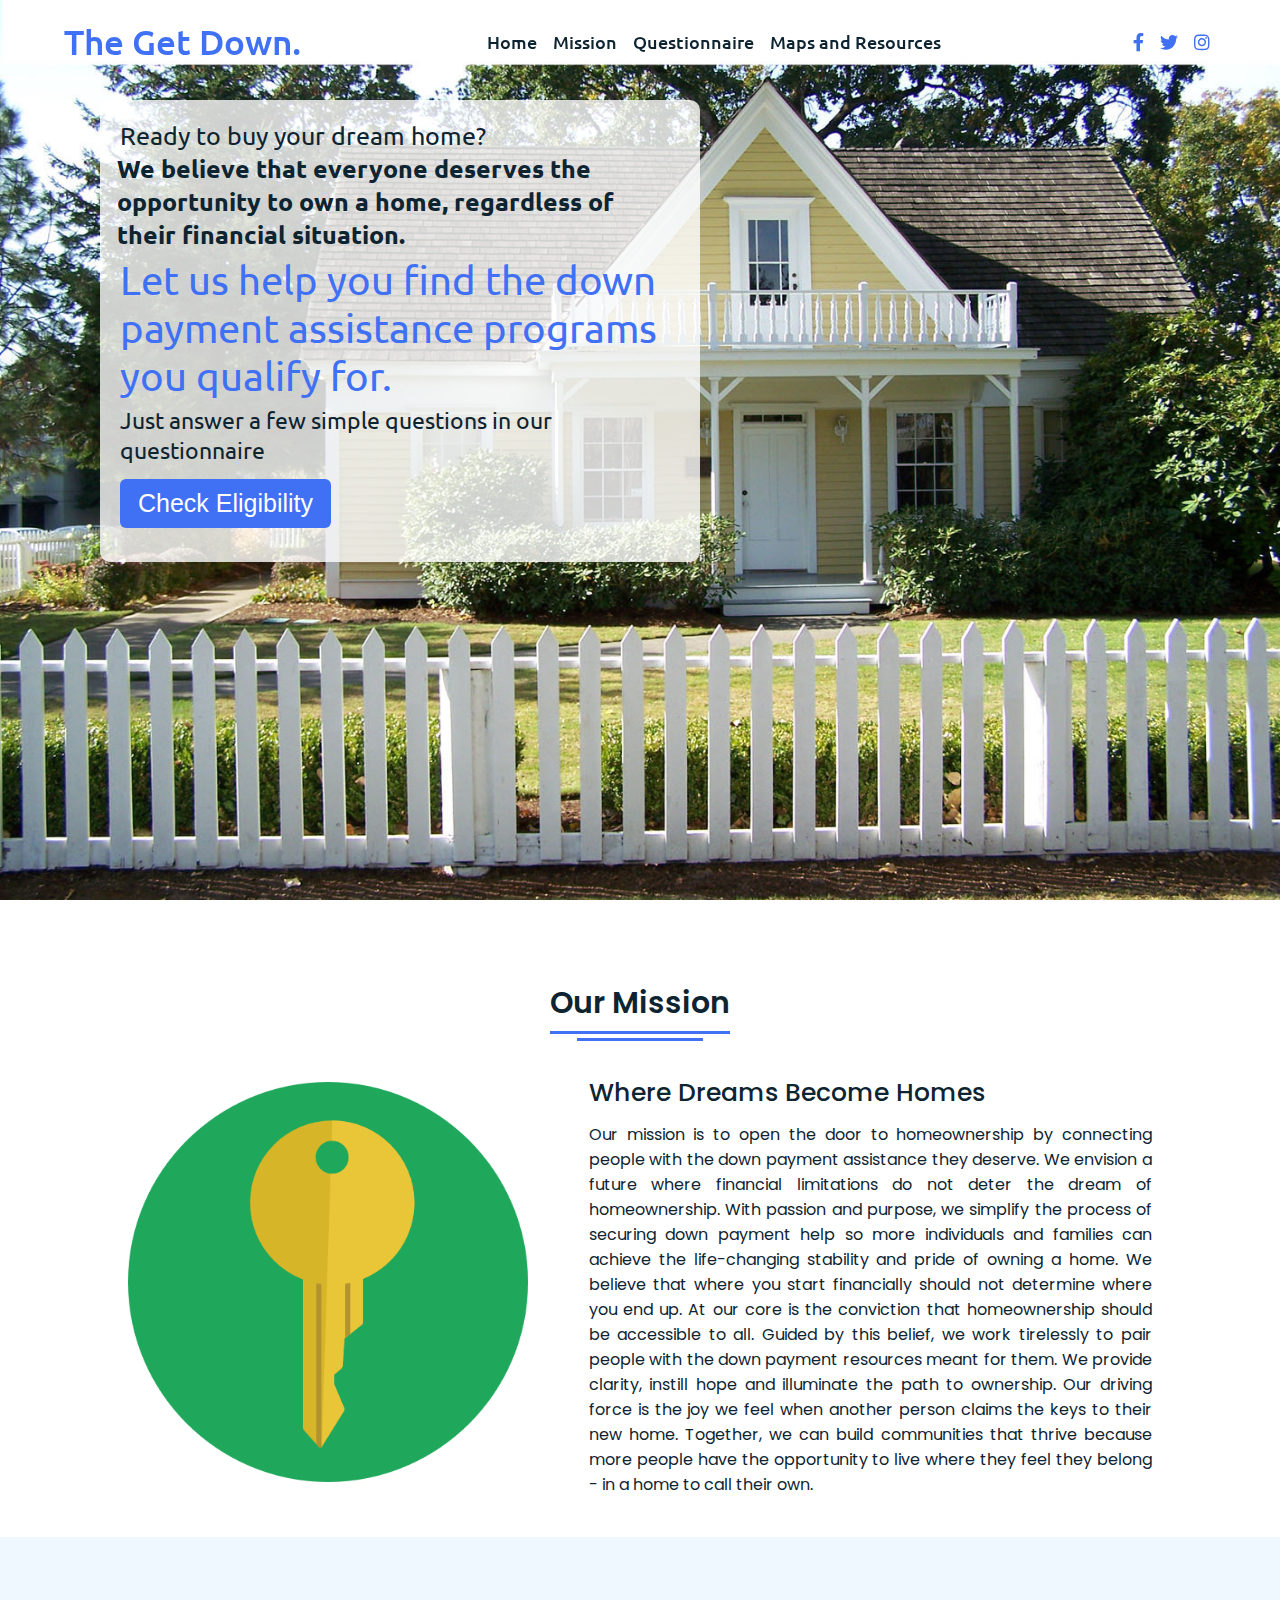
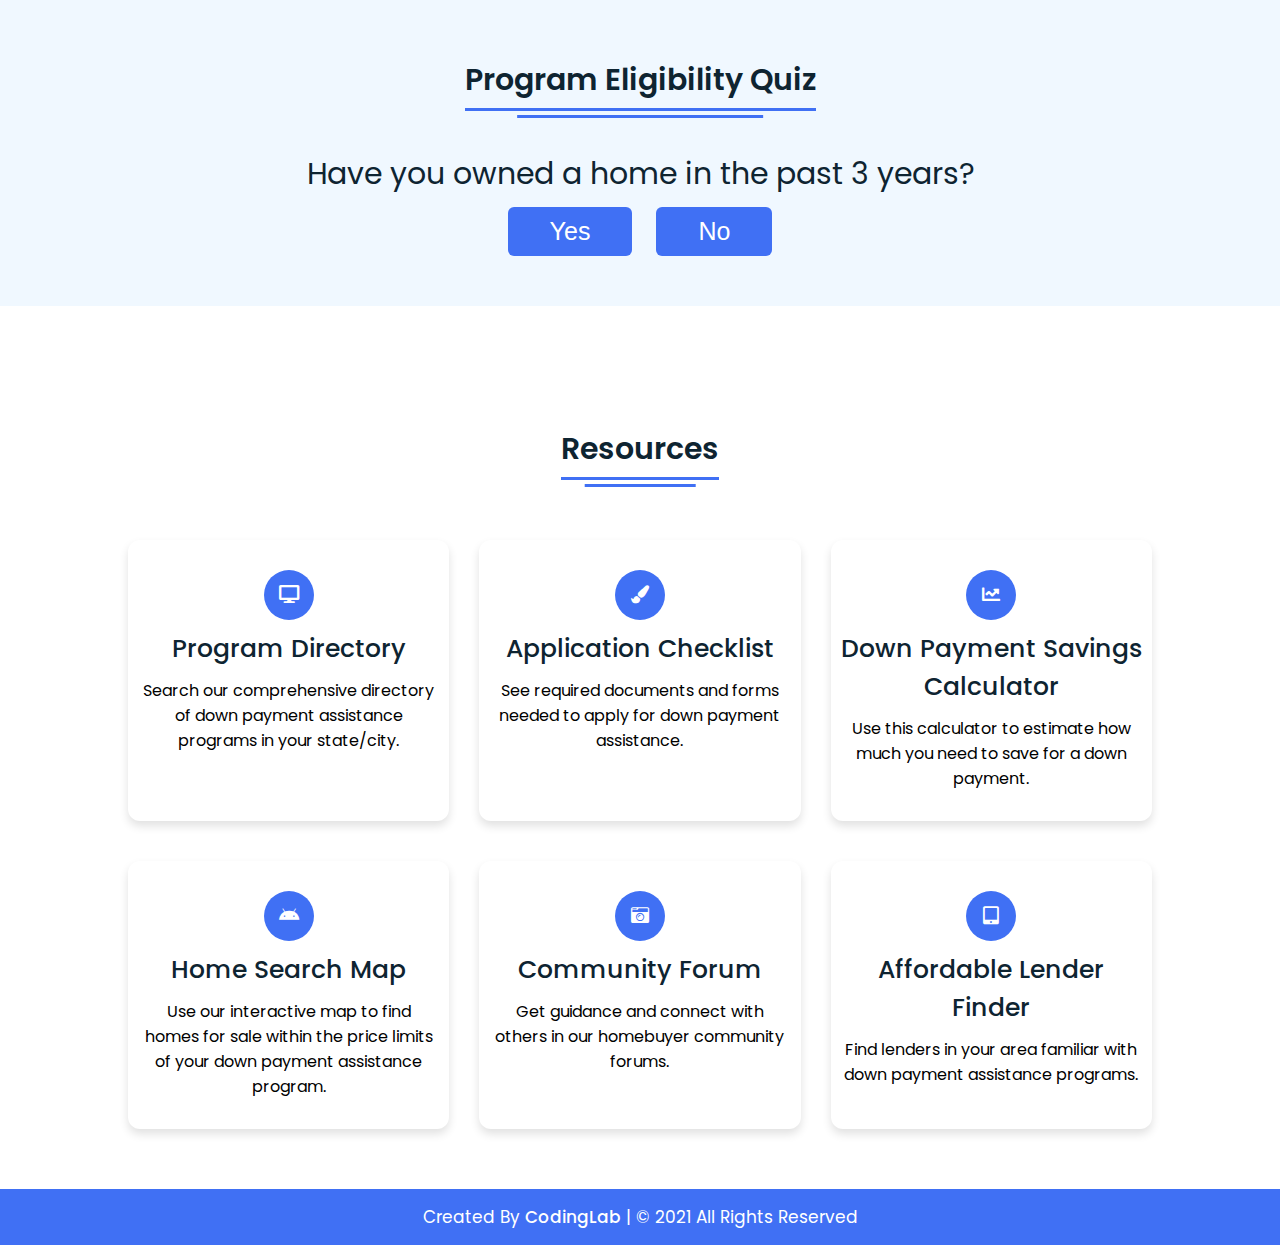
<file: The Get Down/index.html>
<!DOCTYPE html>
<!-- Website - www.codingnepalweb.com -->
<html lang="en" dir="ltr">
  <head>
    <meta charset="UTF-8" />
    <title>The Get Down</title>
    <link rel="stylesheet" href="style.css" />
    <!-- Fontawesome CDN Link -->
    <link
      rel="stylesheet"
      href="https://cdnjs.cloudflare.com/ajax/libs/font-awesome/5.15.2/css/all.min.css"
    />
    <meta name="viewport" content="width=device-width, initial-scale=1.0" />
    <link
      rel="icon"
      href="/The Get Down/Images/logo-png_1.png"
      type="image/png"
    />
  </head>
  <body>
    <!-- Move to up button -->
    <div class="scroll-button">
      <a href="#home"><i class="fas fa-arrow-up"></i></a>
    </div>
    <!-- navigation menu -->
    <nav>
      <div class="navbar">
        <div class="logo"><a href="#">The Get Down.</a></div>
        <ul class="menu">
          <li><a href="#home">Home</a></li>
          <li><a href="#about">Mission</a></li>
          <li><a href="#skills">Questionnaire</a></li>
          <li><a href="/maps/progmap.html">Maps and Resources</a></li>
          <!-- <li><a href="#contact">Contact</a></li> -->
          <div class="cancel-btn">
            <i class="fas fa-times"></i>
          </div>
        </ul>
        <div class="media-icons">
          <a href="#"><i class="fab fa-facebook-f"></i></a>
          <a href="#"><i class="fab fa-twitter"></i></a>
          <a href="#"><i class="fab fa-instagram"></i></a>
        </div>
      </div>
      <div class="menu-btn">
        <i class="fas fa-bars"></i>
      </div>
    </nav>

    <!-- Home Section Start -->
    <section class="home" id="home">
      <div class="home-content">
        <div class="text-container">
          <div class="text">
            <div class="text-one">Ready to buy your dream home?</div>
            <div class="text-two">
              We believe that everyone deserves the opportunity to own a home,
              regardless of their financial situation.
            </div>
            <div class="text-three">
              Let us help you find the down payment assistance programs you
              qualify for.
            </div>
            <div class="text-four">
              Just answer a few simple questions in our questionnaire
            </div>
          </div>
          <div class="button">
            <button>Check Eligibility</button>
          </div>
        </div>
      </div>
    </section>

    <!-- About Section Start -->
    <section class="about" id="about">
      <div class="content">
        <div class="title"><span>Our Mission</span></div>
        <div class="about-details">
          <div class="left">
            <img src="/The Get Down/Images/about1.png" alt="" />
          </div>
          <div class="right">
            <div class="topic">Where Dreams Become Homes</div>
            <p>
              Our mission is to open the door to homeownership by connecting
              people with the down payment assistance they deserve. We envision
              a future where financial limitations do not deter the dream of
              homeownership. With passion and purpose, we simplify the process
              of securing down payment help so more individuals and families can
              achieve the life-changing stability and pride of owning a home. We
              believe that where you start financially should not determine
              where you end up. At our core is the conviction that homeownership
              should be accessible to all. Guided by this belief, we work
              tirelessly to pair people with the down payment resources meant
              for them. We provide clarity, instill hope and illuminate the path
              to ownership. Our driving force is the joy we feel when another
              person claims the keys to their new home. Together, we can build
              communities that thrive because more people have the opportunity
              to live where they feel they belong - in a home to call their own.
            </p>
            <!-- <div class="button"> -->
            <!-- <button>Download CV</button> -->
            <!-- </div> -->
          </div>
        </div>
      </div>
    </section>

    <!-- My Skill Section Start -->
    <!-- Section Tag and Other Div will same where we need to put same CSS -->
    <section class="skills" id="skills">
      <div class="content">
        <div class="title"><span>Program Eligibility Quiz</span></div>
        <div class="skills-details" id="quizContainer">
          <!-- Questionnaire Section -->
          <div id="questionnaire">
            <div class="question" id="question-1">
              <p id="question-text-1">
                Have you owned a home in the past 3 years?
              </p>
              <button class="next-button" onclick="answerQuestion('Yes')">
                Yes
              </button>
              <button class="next-button" onclick="answerQuestion('No')">
                No
              </button>
            </div>

            <div class="question" id="question-2" style="display: none">
              <p id="question-text-2">
                Is your household income below the limit for your area based on
                household size?
              </p>
              <button class="next-button" onclick="answerQuestion('Yes')">
                Yes
              </button>
              <button class="next-button" onclick="answerQuestion('No')">
                No
              </button>
            </div>

            <div class="question" id="question-3" style="display: none">
              <p id="question-text-3">
                Do you meet credit requirements for a mortgage loan?
              </p>
              <button class="next-button" onclick="answerQuestion('Yes')">
                Yes
              </button>
              <button class="next-button" onclick="answerQuestion('No')">
                No
              </button>
            </div>

            <div class="question" id="question-4" style="display: none">
              <p id="question-text-4">Are you a first-time homebuyer?</p>
              <button class="next-button" onclick="answerQuestion('Yes')">
                Yes
              </button>
              <button class="next-button" onclick="answerQuestion('No')">
                No
              </button>
            </div>

            <div class="question" id="question-5" style="display: none">
              <p id="question-text-5">
                Do you or anyone in your family have a disability?
              </p>
              <button class="next-button" onclick="answerQuestion('Yes')">
                Yes
              </button>
              <button class="next-button" onclick="answerQuestion('No')">
                No
              </button>
            </div>

            <div class="question" id="question-6" style="display: none">
              <p id="question-text-6">
                Are you employed as a public protector, educator, healthcare
                worker, or active military?
              </p>
              <button class="next-button" onclick="answerQuestion('Yes')">
                Yes
              </button>
              <button class="next-button" onclick="answerQuestion('No')">
                No
              </button>
            </div>

            <div
              id="eligibility-message"
              class="message"
              style="display: none"
            ></div>
          </div>
          <!-- Question 1 -->
          <!-- <div class="box" id="question1">
            <div class="question">
              <label>Do you live in the State of Georgia?</label>
              <div class="options">
                <label for="q1_yes">Yes</label>
                <input
                  type="radio"
                  id="q1_yes"
                  name="question1"
                  value="Yes"
                  required
                />

                <label for="q1_no">No</label>
                <input
                  type="radio"
                  id="q1_no"
                  name="question1"
                  value="No"
                  required
                />
              </div>
              <button
                class="next-button"
                onclick="nextQuestion('question1', 'question2')"
              >
                Next
              </button>
            </div>
          </div> -->
          <!-- Question 2 -->
          <!-- <div class="box" id="question2" style="display: none">
            <div class="question">
              <label>What type of home are you hoping to purchase?</label>
              <div class="options">
                <label for="q2_single_family">Single family home</label>
                <input
                  type="radio"
                  id="q2_single_family"
                  name="question2"
                  value="Single family home"
                  required
                />

                <label for="q2_townhouse">Townhouse</label>
                <input
                  type="radio"
                  id="q2_townhouse"
                  name="question2"
                  value="Townhouse"
                  required
                />

                <label for="q2_condo_apartment">Condo/Apartment</label>
                <input
                  type="radio"
                  id="q2_condo_apartment"
                  name="question2"
                  value="Condo/Apartment"
                  required
                />
              </div>
              <button
                class="next-button"
                onclick="nextQuestion('question2', 'question3')"
              >
                Next
              </button>
            </div>
          </div> -->
          <!-- Question 3 -->
          <!-- <div class="box" id="question3" style="display: none">
            <div class="question">
              <label>What is the estimated purchase price of the home?</label>
              <div class="options">
                <label for="q3_less_than_200k">Less than $200,000</label>
                <input
                  type="radio"
                  id="q3_less_than_200k"
                  name="question3"
                  value="Less than $200,000"
                  required
                />

                <label for="q3_200k_to_250k">$200,000 - $250,000</label>
                <input
                  type="radio"
                  id="q3_200k_to_250k"
                  name="question3"
                  value="$200,000 - $250,000"
                  required
                />

                <label for="q3_250k_to_300k">$250,001 - $300,000</label>
                <input
                  type="radio"
                  id="q3_250k_to_300k"
                  name="question3"
                  value="$250,001 - $300,000"
                  required
                />

                <label for="q3_300k_to_350k">$300,001 - $350,000</label>
                <input
                  type="radio"
                  id="q3_300k_to_350k"
                  name="question3"
                  value="$300,001 - $350,000"
                  required
                />

                <label for="q3_350k_to_375k">$350,001 - $375,000</label>
                <input
                  type="radio"
                  id="q3_350k_to_375k"
                  name="question3"
                  value="$350,001 - $375,000"
                  required
                />

                <label for="q3_more_than_375k">More than $375,000</label>
                <input
                  type="radio"
                  id="q3_more_than_375k"
                  name="question3"
                  value="More than $375,000"
                  required
                />
              </div>
              <button
                class="next-button"
                onclick="nextQuestion('question3', 'question4')"
              >
                Next
              </button>
            </div>
          </div> -->

          <!-- Question 4 -->
          <!-- <div class="box" id="question4" style="display: none">
            <div class="question">
              <label>
                Do you currently qualify for a mortgage loan through FHA, VA, or
                a conventional lender?
              </label>
              <div class="options">
                <label for="q4_yes">Yes, I qualify</label>
                <input
                  type="radio"
                  id="q4_yes"
                  name="question4"
                  value="Yes"
                  required
                />

                <label for="q4_no">No, I do not currently qualify</label>
                <input
                  type="radio"
                  id="q4_no"
                  name="question4"
                  value="No"
                  required
                />
              </div>
              <button
                class="next-button"
                onclick="nextQuestion('question4', 'question5')"
              >
                Next
              </button>
            </div>
          </div> -->

          <!-- Question 5 -->
          <!-- <div class="box" id="question5" style="display: none">
            <div class="question">
              <label>What is your credit score?</label>
              <div class="options">
                <label for="q5_below_640">Below 640</label>
                <input
                  type="radio"
                  id="q5_below_640"
                  name="question5"
                  value="Below 640"
                  required
                />

                <label for="q5_640_to_679">640-679</label>
                <input
                  type="radio"
                  id="q5_640_to_679"
                  name="question5"
                  value="640-679"
                  required
                />

                <label for="q5_680_to_719">680-719</label>
                <input
                  type="radio"
                  id="q5_680_to_719"
                  name="question5"
                  value="680-719"
                  required
                />

                <label for="q5_720_plus">720+</label>
                <input
                  type="radio"
                  id="q5_720_plus"
                  name="question5"
                  value="720+"
                  required
                />
              </div>
              <button
                class="next-button"
                onclick="nextQuestion('question5', 'question6')"
              >
                Next
              </button>
            </div>
          </div> -->

          <!-- Question 6 -->
          <!-- <div class="box" id="question6" style="display: none">
            <div class="question">
              <label
                >What is your total annual household income as a percentage of
                AMI?</label
              >
              <div class="options">
                <label for="q6_at_or_below_80">At or below 80% AMI</label>
                <input
                  type="radio"
                  id="q6_at_or_below_80"
                  name="question6"
                  value="At or below 80% AMI"
                  required
                />

                <label for="q6_81_to_100">81-100% AMI</label>
                <input
                  type="radio"
                  id="q6_81_to_100"
                  name="question6"
                  value="81-100% AMI"
                  required
                />

                <label for="q6_101_to_120">101-120% AMI</label>
                <input
                  type="radio"
                  id="q6_101_to_120"
                  name="question6"
                  value="101-120% AMI"
                  required
                />

                <label for="q6_over_120">Over 120% AMI</label>
                <input
                  type="radio"
                  id="q6_over_120"
                  name="question6"
                  value="Over 120% AMI"
                  required
                />
              </div>
              <button
                class="next-button"
                onclick="nextQuestion('question6', 'question7')"
              >
                Next
              </button>
            </div>
          </div> -->

          <!-- Question 7 -->
          <!-- <div class="box" id="question7" style="display: none">
            <div class="question">
              <label
                >Is this your first time purchasing a home, or have you owned a
                home in the last 3 years?</label
              >
              <div class="options">
                <label for="q7_first_time">I am a first time home buyer</label>
                <input
                  type="radio"
                  id="q7_first_time"
                  name="question7"
                  value="First time home buyer"
                  required
                />

                <label for="q7_not_owned_last_3"
                  >I have not owned in the last 3 years</label
                >
                <input
                  type="radio"
                  id="q7_not_owned_last_3"
                  name="question7"
                  value="Not owned in last 3 years"
                  required
                />

                <label for="q7_owned_last_3"
                  >I have owned in the last 3 years</label
                >
                <input
                  type="radio"
                  id="q7_owned_last_3"
                  name="question7"
                  value="Owned in last 3 years"
                  required
                />
              </div>
              <button
                class="next-button"
                onclick="nextQuestion('question7', 'question8')"
              >
                Next
              </button>
            </div>
          </div> -->

          <!-- Question 8 -->
          <!-- <div class="box" id="question8" style="display: none">
            <div class="question">
              <label
                >What is the approximate amount of your liquid assets?</label
              >
              <div class="options">
                <label for="q8_0_10k">$0 - $10,000</label>
                <input
                  type="radio"
                  id="q8_0_10k"
                  name="question8"
                  value="$0 - $10,000"
                  required
                />

                <label for="q8_10k_25k">$10,001 - $25,000</label>
                <input
                  type="radio"
                  id="q8_10k_25k"
                  name="question8"
                  value="$10,001 - $25,000"
                  required
                />

                <label for="q8_more_than_25k">More than $25,000</label>
                <input
                  type="radio"
                  id="q8_more_than_25k"
                  name="question8"
                  value="More than $25,000"
                  required
                />
              </div>
              <button
                class="next-button"
                onclick="nextQuestion('question8', 'question9')"
              >
                Next
              </button>
            </div>
          </div> -->

          <!-- Question 9 -->
          <!-- <div class="box" id="question9" style="display: none">
            <div class="question">
              <label
                >Are you employed as a public protector, educator, or health
                care provider?</label
              >
              <div class="options">
                <label for="q9_yes">Yes</label>
                <input
                  type="radio"
                  id="q9_yes"
                  name="question9"
                  value="Yes"
                  required
                />

                <label for="q9_no">No</label>
                <input
                  type="radio"
                  id="q9_no"
                  name="question9"
                  value="No"
                  required
                />
              </div>
              <button
                class="next-button"
                onclick="nextQuestion('question9', 'question10')"
              >
                Next
              </button>
            </div>
          </div> -->

          <!-- Question 10 -->
          <!-- <div class="box" id="question10" style="display: none">
            <div class="question">
              <label
                >Are you living with a disability or a member that will be
                living in the house with a disability?</label
              >
              <div class="options">
                <label for="q10_yes">Yes</label>
                <input
                  type="radio"
                  id="q10_yes"
                  name="question10"
                  value="Yes"
                  required
                />

                <label for="q10_no">No</label>
                <input
                  type="radio"
                  id="q10_no"
                  name="question10"
                  value="No"
                  required
                />
              </div>
              <button class="submit-button" onclick="submitQuiz()">
                Submit
              </button>
            </div>
          </div>-->
        </div>
      </div>
    </section>
    <script src="script.js"></script>

    <!-- My Services Section Start -->
    <section class="services" id="services">
      <div class="content">
        <div class="title"><span>Resources</span></div>
        <div class="boxes">
          <div class="box">
            <div class="icon">
              <i class="fas fa-desktop"></i>
            </div>
            <div class="topic">Program Directory</div>
            <p>
              Search our comprehensive directory of down payment assistance
              programs in your state/city.
            </p>
          </div>
          <div class="box">
            <div class="icon">
              <i class="fas fa-paint-brush"></i>
            </div>
            <div class="topic">Application Checklist</div>
            <p>
              See required documents and forms needed to apply for down payment
              assistance.
            </p>
          </div>
          <div class="box">
            <div class="icon">
              <i class="fas fa-chart-line"></i>
            </div>
            <div class="topic">Down Payment Savings Calculator</div>
            <p>
              Use this calculator to estimate how much you need to save for a
              down payment.
            </p>
          </div>
          <div class="box">
            <div class="icon">
              <i class="fab fa-android"></i>
            </div>
            <div class="topic">Home Search Map</div>
            <p>
              Use our interactive map to find homes for sale within the price
              limits of your down payment assistance program.
            </p>
          </div>
          <div class="box">
            <div class="icon">
              <i class="fas fa-camera-retro"></i>
            </div>
            <div class="topic">Community Forum</div>
            <p>
              Get guidance and connect with others in our homebuyer community
              forums.
            </p>
          </div>
          <div class="box">
            <div class="icon">
              <i class="fas fa-tablet-alt"></i>
            </div>
            <div class="topic">Affordable Lender Finder</div>
            <p>
              Find lenders in your area familiar with down payment assistance
              programs.
            </p>
          </div>
        </div>
      </div>
    </section>

    <!-- Contact Me section Start -->
    <!-- <section class="contact" id="contact">
      <div class="content">
        <div class="title"><span>Contact Me</span></div>
        <div class="text">
          <div class="topic">Have Any Project?</div>
          <p>
            Lorem ipsum dolor sit amet, consectetur adipisicing elit. Ipsam
            neque ipsum corrupti dolores, facere numquam voluptate aspernatur
            sit perferendis qui nisi modi! Recusandae deserunt consequatur
            voluptatibus alias repellendus nobis eligendi.
          </p>
          <div class="button">
            <button>Let's Chat</button>
          </div>
        </div>
      </div>
    </section> -->

    <!-- Footer Section Start -->
    <footer>
      <div class="text">
        <span
          >Created By <a href="#">CodingLab</a> | &#169; 2021 All Rights
          Reserved</span
        >
      </div>
    </footer>

    <script src="script.js"></script>
  </body>
</html>
</file>
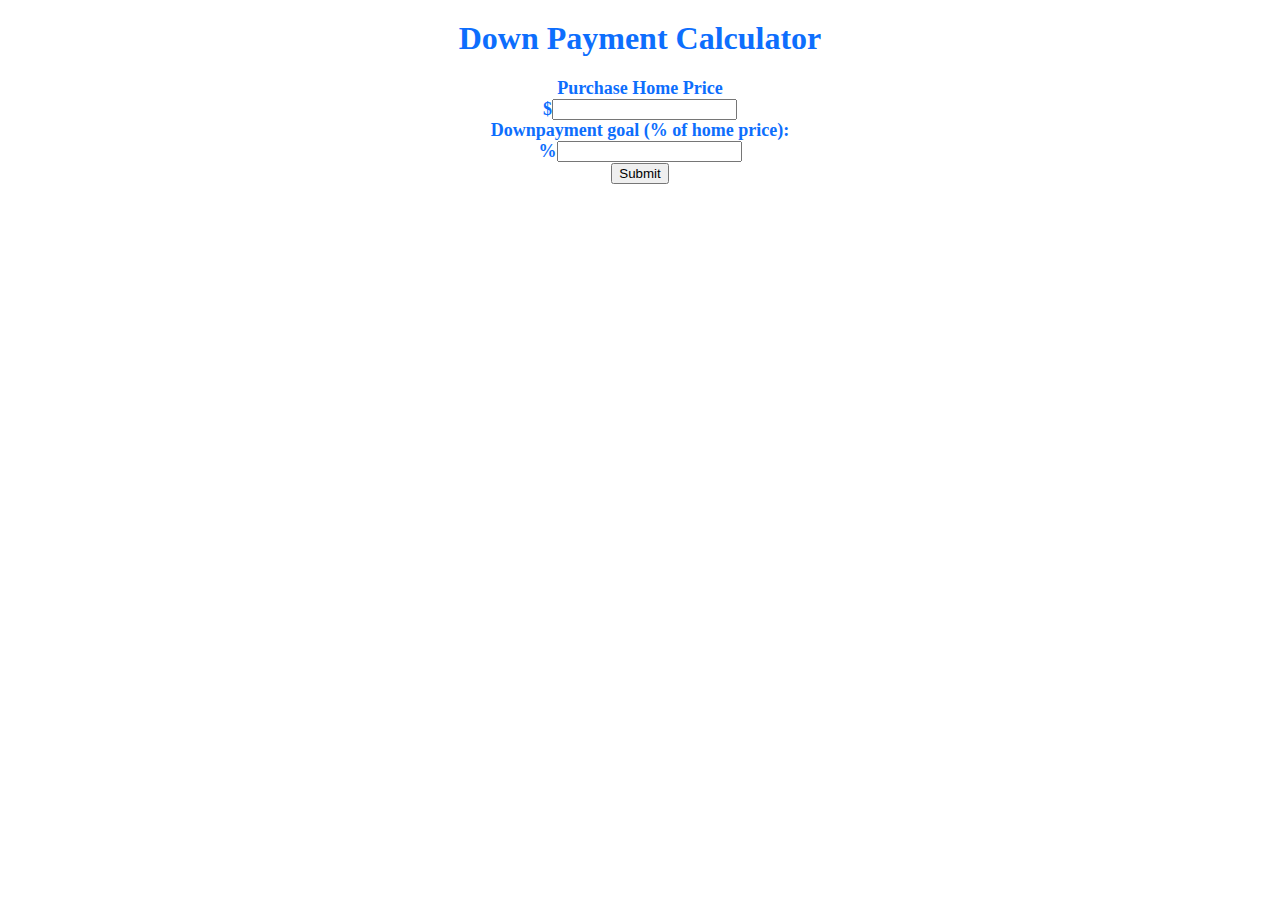
<file: DownPayment/DPA_app/DownpaymentSavingsCalculator-develop/index.html>
<!DOCTYPE html>
<html>

<head>
  <meta charset="utf-8">
  <meta name="viewport" content="width=device-width">
  <!-- Bootstrap Link -->
  <link href="https://cdn.jsdelivr.net/npm/bootstrap@5.3.2/dist/css/bootstrap.min.css" rel="stylesheet"
    integrity="sha384-T3c6CoIi6uLrA9TneNEoa7RxnatzjcDSCmG1MXxSR1GAsXEV/Dwwykc2MPK8M2HN" crossorigin="anonymous">
  <title>Calculator</title>
  <link href="style.css" rel="stylesheet" type="text/css" />
</head>

<body>
  <h1>Down Payment Calculator</h1>
  <!-- Create Form -->
  <form action="">
    <div class="form-group">
      <label class="form-label mt-4">Purchase Home Price</label>
      <!-- Input Type Text   -->
      <div class="input-group mb-3 w-50">
        <span class="input-group-text">$</span>
        <input type="text" id="homePrice" name="homePrice" class="form-control" aria-label="Dollar amount">
      </div>
    </div>

    <div class="form-group">
      <label class="form-label mt-4">Downpayment goal (% of home price): </label>
      <!-- Input Type Text -->
      <div class="input-group mb-3 w-50">
        <span class="input-group-text">%</span>
        <input type="text" id="percentage" name="percentage" class="form-control" aria-label="Dollar Amount">
      </div>
    </div>


    <button type="submit" class="btn btn-primary">Submit</button>
  </form>

  <!-- Bootstrap JS -->
  <script src="https://cdn.jsdelivr.net/npm/@popperjs/core@2.11.8/dist/umd/popper.min.js"
    integrity="sha384-I7E8VVD/ismYTF4hNIPjVp/Zjvgyol6VFvRkX/vR+Vc4jQkC+hVqc2pM8ODewa9r"
    crossorigin="anonymous"></script>
  <script src="https://cdn.jsdelivr.net/npm/bootstrap@5.3.2/dist/js/bootstrap.min.js"
    integrity="sha384-BBtl+eGJRgqQAUMxJ7pMwbEyER4l1g+O15P+16Ep7Q9Q+zqX6gSbd85u4mG4QzX+"
    crossorigin="anonymous"></script>
  <!-- Replit -->
  <script type="module" src="script.js"></script>
  <script src="https://replit.com/public/js/replit-badge-v2.js" theme="dark" position="bottom-right"></script>
</body>

</html>
</file>
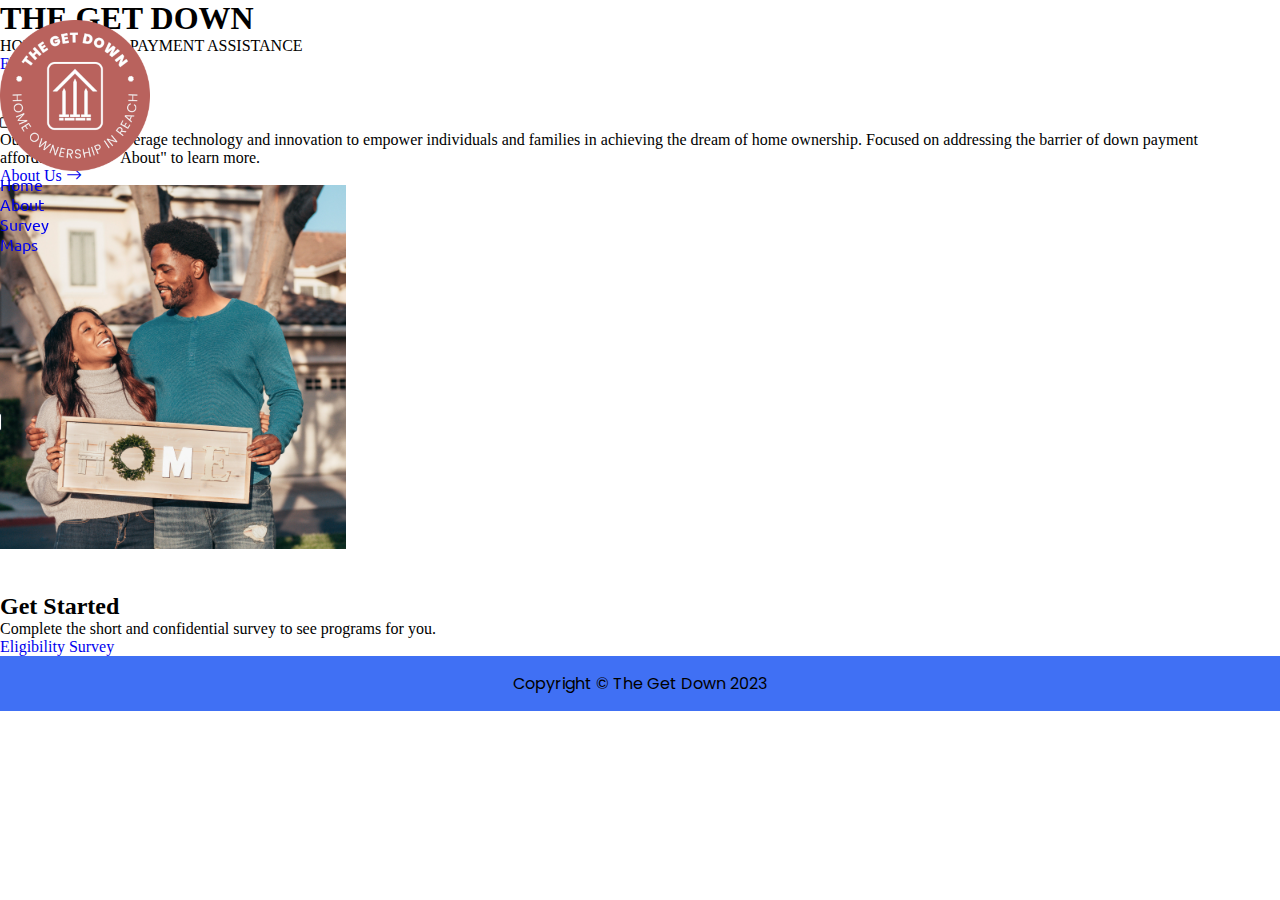
<file: DownPayment/DPA_app/templates/index.html>
<!DOCTYPE html>
<html lang="en">
  <head>
    <meta charset="utf-8" />
    <meta
      name="viewport"
      content="width=device-width, initial-scale=1, shrink-to-fit=no"
    />
    <meta name="description" content="" />
    <meta name="author" content="" />
    <title>Get Down Payment Assistance</title>
    <!-- Favicon-->
    <link rel="icon" type="image/x-icon" href="assets/favicon.ico" />
    <!-- Bootstrap icons-->
    <link
      href="https://cdn.jsdelivr.net/npm/bootstrap-icons@1.4.1/font/bootstrap-icons.css"
      rel="stylesheet"
    />
    <!-- Core theme CSS (includes Bootstrap)-->
    <link href="/DownPayment/DPA_app/static/css/styles.css" rel="stylesheet" />
  </head>
  <body>
    <!-- Responsive navbar-->

    <nav class="navbar navbar-expand-lg navbar-dark bg-secondary">
      <div class="container px-5">
        <img class="logo" src="/DownPayment/DPA_app/static/images/logo.png" />
        <div class="collapse navbar-collapse" id="navbarSupportedContent">
          <ul class="navbar-nav ms-auto mb-2 mb-lg-0">
            <li class="nav-item">
              <a class="nav-link active" aria-current="page" href="#!">Home</a>
            </li>
            <li class="nav-item">
              <a class="nav-link" href="about.html">About</a>
            </li>
            <li class="nav-item">
              <a class="nav-link" href="check_eligibility.html">Survey</a>
            </li>
            <li class="nav-item">
              <a class="nav-link" href="progmap.html">Maps</a>
            </li>
          </ul>
        </div>
      </div>
    </nav>
    <!-- Header-->
    <header class="bg-secondary py-5">
      <div class="container px-5">
        <div class="row gx-5 justify-content-center">
          <div class="col-lg-6">
            <div class="text-center my-5">
              <h1 class="display-5 fw-bolder text-white mb-2">THE GET DOWN</h1>
              <p class="lead text-white-50 mb-4">
                HOUSING DOWN PAYMENT ASSISTANCE
              </p>
              <div class="d-grid gap-3 d-sm-flex justify-content-sm-center">
                <a
                  class="btn btn-primary btn-lg px-4 me-sm-3"
                  href="check_eligibility.html"
                  >Eligibility Survey</a
                >
              </div>
            </div>
          </div>
        </div>
      </div>
    </header>
    <!-- Mission section-->
    <section class="py-5 border-bottom" id="features">
      <div class="container px-5 my-5">
        <div class="row gx-5">
          <div class="col-lg-7 mb-5 mb-lg-0">
            <div
              class="feature bg-primary bg-gradient text-white rounded-3 mb-3"
            >
              <i class="bi bi-collection"></i>
            </div>
            <p>
              Our mission is to leverage technology and innovation to empower
              individuals and families in achieving the dream of home ownership.
              Focused on addressing the barrier of down payment affordability.
              See "About" to learn more.
            </p>
            <a class="text-decoration-none" href="about.html">
              About Us
              <i class="bi bi-arrow-right"></i>
            </a>
          </div>
          <div class="col-lg-4 mb-5 mb-lg-0">
            <img src="/DownPayment/DPA_app/static/images/two-people.png"
          </div>
          <div class="col-lg-4 mb-5 mb-lg-0">
          
        </div>
      </div>
    </section>
    
    <!-- Get Started section-->
    <section class="py-5 border-bottom">
      <div class="container px-5 my-5 px-5">
        <div class="text-center mb-5">
          <h2 class="fw-bolder">Get Started</h2>
          <p class="lead mb-0">Complete the short and confidential survey to see programs for you.</p>
          
          <a
                  class="btn btn-primary btn-lg px-4 me-sm-3"
                  href="check_eligibility.html"
                  >Eligibility Survey</a>
        </div> 
        
      </div>
    </section>
   
    <!-- Footer-->
    <footer class="py-5 bg-secondary">
      <div class="container px-5">
        <p class="m-0 text-center text-white">
          Copyright &copy; The Get Down 2023
        </p>
      </div>
    </footer>
    <!-- Bootstrap core JS-->
    <script src="https://cdn.jsdelivr.net/npm/bootstrap@5.2.3/dist/js/bootstrap.bundle.min.js"></script>
    <!-- Core theme JS-->
    <script src="/DownPayment/DPA_app/static/js/scripts.js"></script>
    <!-- * * * * * * * * * * * * * * * * * * * * * * * * * * * * * * * * * * * * * * * *-->
    <!-- * *                               SB Forms JS                               * *-->
    <!-- * * Activate your form at https://startbootstrap.com/solution/contact-forms * *-->
    <!-- * * * * * * * * * * * * * * * * * * * * * * * * * * * * * * * * * * * * * * * *-->
    <script src="https://cdn.startbootstrap.com/sb-forms-latest.js"></script>
  </body>
</html>
</file>
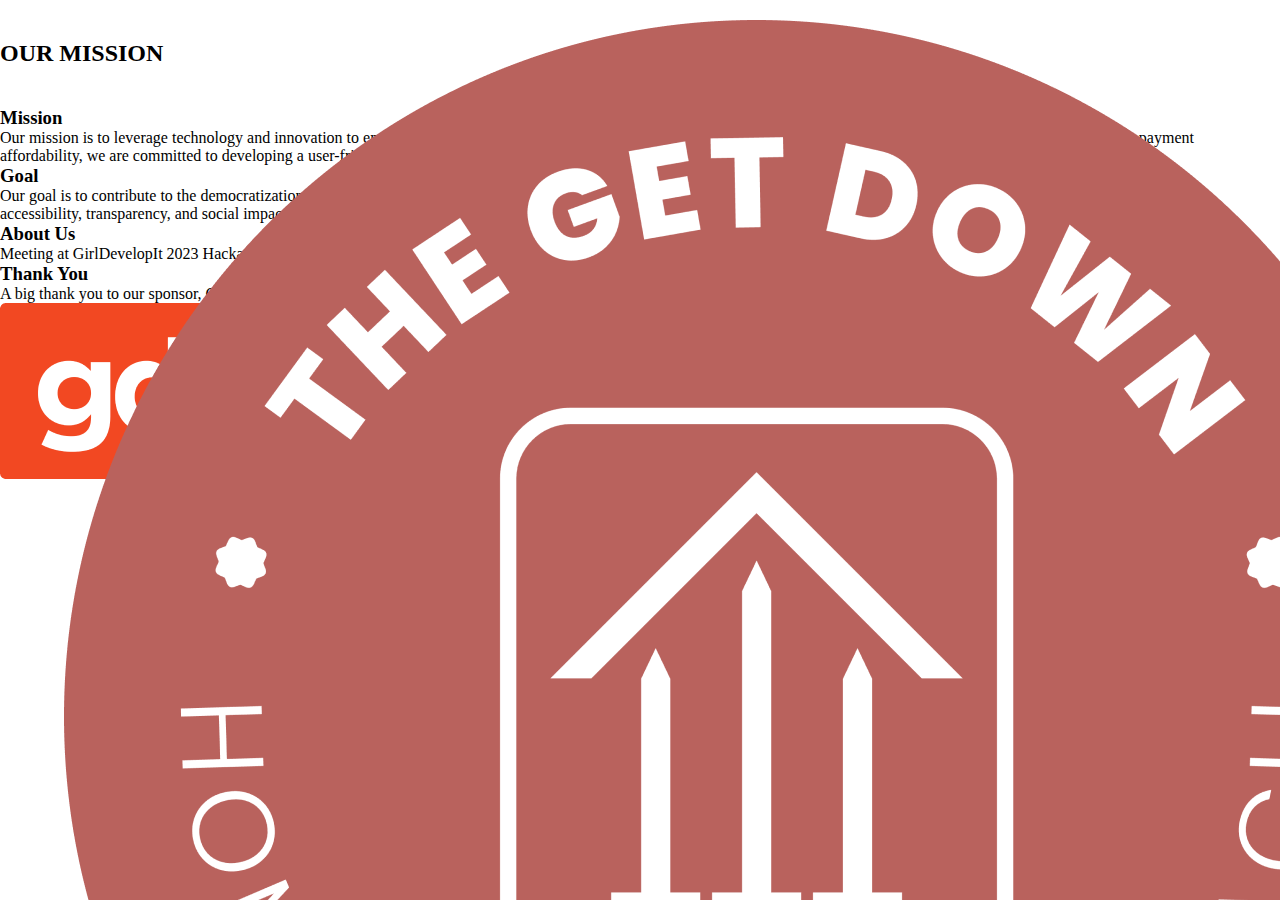
<file: The Get Down/mission.html>
<!DOCTYPE html>
<html lang="en">
  <head>
    <meta charset="UTF-8" />
    <meta name="viewport" content="width=device-width, initial-scale=1.0" />
    <title>Mission</title>
    <!-- StyleSheet -->
    <link rel="stylesheet" href="style.css" />
    <!-- Font Family -->
    <link rel="preconnect" href="https://fonts.googleapis.com" />
    <link rel="preconnect" href="https://fonts.gstatic.com" crossorigin />
    <link
      href="https://fonts.googleapis.com/css2?family=Inter:wght@300;400;600&family=Urbanist:wght@100;200;300;400;500;600&display=swap"
      rel="stylesheet"
    />
    <!-- Font Awesome -->
    <link
      rel="stylesheet"
      href="https://cdnjs.cloudflare.com/ajax/libs/font-awesome/5.15.2/css/all.min.css"
    />
  </head>
  <body>
    <!-- Navbar -->
    <nav>
      <div class="navbar">
        <div class="logo">
          <a href="#"
            ><img src="./Images/logo-png_1.png" alt="The Get Down Logo"
          /></a>
        </div>
        <ul class="menu">
          <li><a href="index.html">Home</a></li>
          <li><a href="mission.html">Mission</a></li>
          <li><a href="#skills">Questionnaire</a></li>
          <li><a href="#services">Resources</a></li>

          <div class="cancel-btn">
            <i class="fas fa-times"></i>
          </div>
        </ul>
        <div class="media-icons">
          <a href="#"><i class="fab fa-facebook-f"></i></a>
          <a href="#"><i class="fab fa-twitter"></i></a>
          <a href="#"><i class="fab fa-instagram"></i></a>
        </div>
      </div>
      <div class="menu-btn">
        <i class="fas fa-bars"></i>
      </div>
    </nav>
    <main>
      <section class="mission">
        <h2>OUR MISSION</h2>
      </section>
      <section class="mission-statement">
        <h3>Mission</h3>
        <p>
          Our mission is to leverage technology and innovation to empower
          individuals and families in achieving the dream of homeownership.
          Focused on addressing the barrier of down payment affordability, we
          are committed to developing a user-friendly platform that consolidates
          and streamlines housing down payment assistance resources.
        </p>
        <h3>Goal</h3>
        <p>
          Our goal is to contribute to the democratization of homeownership,
          fostering inclusive communities and breaking down financial barriers.
          Together, we strive to build a tool that embodies accessibility,
          transparency, and social impact, ultimately making the path to
          homeownership more attainable for everyone.
        </p>
        <h3>About Us</h3>
        <p>
          Meeting at GirlDevelopIt 2023 Hackathon, we are a group of BIOPIC
          individuals passionate about technology and housing.
        </p>
        <h3>Thank You</h3>
        <p>
          A big thank you to our sponsor, GirlDevelopIt, for bringing us
          together to hack this issue creating this project’s inception.
        </p>

        <img src="./Images/GDI.png" alt="GDI Logo" />
      </section>
    </main>

    <script src="script.js"></script>
  </body>
</html>
</file>
<file: The Get Down/style.css>
/* Google Font CDN Link */
@import url("https://fonts.googleapis.com/css2?family=Poppins:wght@400;500;600;700&family=Ubuntu:wght@400;500;700&display=swap");
* {
  margin: 0;
  padding: 0;
  box-sizing: border-box;
  text-decoration: none;
  scroll-behavior: smooth;
}

/* Custom Scroll Bar CSS */
::-webkit-scrollbar {
  width: 10px;
}
::-webkit-scrollbar-track {
  background: #f1f1f1;
}
::-webkit-scrollbar-thumb {
  background: #6e93f7;
  border-radius: 12px;
  transition: all 0.3s ease;
}

::-webkit-scrollbar-thumb:hover {
  background: #4070f4;
}
/* navbar styling */
nav {
  position: fixed;
  width: 100%;
  padding: 20px 0;
  z-index: 998;
  transition: all 0.3s ease;
  font-family: "Ubuntu", sans-serif;
}
nav.sticky {
  background: #4070f4;
  padding: 13px 0;
}
nav .navbar {
  width: 90%;
  display: flex;
  justify-content: space-between;
  align-items: center;
  margin: auto;
}
nav .navbar .logo a {
  font-weight: 500;
  font-size: 35px;
  color: #4070f4;
}
nav.sticky .navbar .logo a {
  color: #fff;
}
nav .navbar .menu {
  display: flex;
  position: relative;
}
nav .navbar .menu li {
  list-style: none;
  margin: 0 8px;
}
.navbar .menu a {
  font-size: 18px;
  font-weight: 500;
  color: #0e2431;
  padding: 6px 0;
  transition: all 0.4s ease;
}
.navbar .menu a:hover {
  color: #4070f4;
}
nav.sticky .menu a {
  color: #fff;
}
nav.sticky .menu a:hover {
  color: #0e2431;
}
.navbar .media-icons a {
  color: #4070f4;
  font-size: 18px;
  margin: 0 6px;
}
nav.sticky .media-icons a {
  color: #fff;
}

/* Side Navigation Menu Button CSS */
nav .menu-btn,
.navbar .menu .cancel-btn {
  position: absolute;
  color: #fff;
  right: 30px;
  top: 20px;
  font-size: 20px;
  cursor: pointer;
  transition: all 0.3s ease;
  display: none;
}
nav .menu-btn {
  color: #4070f4;
}
nav.sticky .menu-btn {
  color: #fff;
}
.navbar .menu .menu-btn {
  color: #fff;
}

/* home section styling */
.home {
  height: 100vh;
  width: 100%;
  background: url("/The Get Down/Images/background1.jpg") no-repeat;
  background-size: cover;
  background-size: 100% 100%;
  background-position: center center;
  background-attachment: fixed;
  font-family: "Ubuntu", sans-serif;
  position: relative;
  padding-top: 50px; /* Adjust the padding-top value */
}
/* ------------------------------------------------ */
.text-container {
  max-width: 600px; /* Adjust the width as needed */
  background-color: rgba(
    255,
    255,
    255,
    0.8
  ); /* Adjust the background color and opacity */
  padding: 20px; /* Add padding for better readability */
  border-radius: 10px; /* Add rounded corners if desired */
  margin: auto; /* Center the box horizontally */
  margin-top: 50px; /* Add some top margin for spacing */
  margin-left: 20px; /* Adjust the left margin */
}

.home .text {
  text-align: left;
  margin-right: 20px; /* Add margin for spacing */
}
/* ------------------------------------------------ */
.home .home-content {
  width: 60%;
  height: 100%;
  margin: 0;
  display: flex;
  flex-direction: column;
  justify-content: center;
  padding-left: 80px; /* Add padding for spacing on the left */
  position: relative; /* Added position: relative */
}

.background-image {
  position: absolute; /* Added position: absolute */
  top: 0;
  right: -20px; /* Adjusted right value */
  bottom: 0;
  left: 0;
  overflow: hidden;
}

.background-image img {
  width: 100%;
  height: 100%;
  object-fit: cover;
}

.home .text-one {
  font-size: 25px;
  color: #0e2431;
}
.home .text-two {
  color: #0e2431;
  font-size: 25px;
  font-weight: 600;
  margin-left: -3px;
}
.home .text-three {
  font-size: 40px;
  margin: 5px 0;
  color: #4070f4;
}
.home .text-four {
  font-size: 23px;
  margin: 5px 0;
  color: #0e2431;
}
.home .button {
  margin: 14px 0;
}
.home .button button {
  outline: none;
  padding: 8px 16px;
  border-radius: 6px;
  font-size: 25px;
  font-weight: 400;
  background: #4070f4;
  color: #fff;
  cursor: pointer;
  border: 2px solid transparent;
  transition: all 0.4s ease;
}
.home .button button:hover {
  border-color: #4070f4;
  background-color: #fff;
  color: #4070f4;
}

/* About Section Styling */
/* Those Elements Where We Have Apply Same CSS,
 I'm Selecting Directly 'Section Tag' and 'Class'  */
section {
  padding-top: 40px;
}
section .content {
  width: 80%;
  margin: 40px auto;
  font-family: "Poppins", sans-serif;
}
.about .about-details {
  display: flex;
  justify-content: space-between;
  align-items: center;
}
section .title {
  display: flex;
  justify-content: center;
  margin-bottom: 40px;
}
section .title span {
  color: #0e2431;
  font-size: 30px;
  font-weight: 600;
  position: relative;
  padding-bottom: 8px;
}
section .title span::before,
section .title span::after {
  content: "";
  position: absolute;
  height: 3px;
  width: 100%;
  background: #4070f4;
  left: 0;
  bottom: 0;
}
section .title span::after {
  bottom: -7px;
  width: 70%;
  left: 50%;
  transform: translateX(-50%);
}
.about .about-details .left {
  width: 45%;
}
.about .left img {
  height: 400px;
  width: 400px;
  object-fit: cover;
  border-radius: 12px;
}
.about-details .right {
  width: 55%;
}
section .topic {
  color: #0e2431;
  font-size: 25px;
  font-weight: 500;
  margin-bottom: 10px;
}
.about-details .right p {
  text-align: justify;
  color: #0e2431;
}
section .button {
  margin: 16px 0;
}
section .button button {
  outline: none;
  padding: 8px 16px;
  border-radius: 4px;
  font-size: 25px;
  font-weight: 400;
  background: #4070f4;
  color: #fff;
  border: 2px solid transparent;
  cursor: pointer;
  transition: all 0.4s ease;
}
section .button button:hover {
  border-color: #4070f4;
  background-color: #fff;
  color: #4070f4;
}

/* My Skills CSS */
.skills {
  background: #f0f8ff;
}
.skills .content {
  padding: 40px 0;
}
.skills .skills-details {
  display: flex;
  /* justify-content: space-between; */
  flex-direction: column;
  align-items: center;
}
.skills-details .text {
  width: 50%;
}
.skills-details p {
  color: #0e2431;
  text-align: justify;
}
.skills .skills-details .experience {
  display: flex;
  align-items: center;
  margin: 0 10px;
}
.skills-details .experience .num {
  color: #0e2431;
  font-size: 80px;
}
.skills-details .experience .exp {
  color: #0e2431;
  margin-left: 20px;
  font-size: 18px;
  font-weight: 500;
  margin: 0 6px;
}
.skills-details .boxes {
  width: 45%;
  display: flex;
  flex-wrap: wrap;
}
.skills-details .box {
  /* width: calc(100% / 2 - 20px);
   */
  width: 100%;
  margin: 20px 0;
  padding: 10px; /* Add padding for better spacing */
  border: 1px solid #ddd; /* Add a border for visual separation */
  border-radius: 5px; /* Optional: Add rounded corners for a cleaner look */
}
.skills-details .boxes .topic {
  font-size: 20px;
  color: #4070f4;
}
.skills-details .boxes .per {
  font-size: 60px;
  color: #4070f4;
}

/* --------------old questionnaire button styling-- */
.skills-details .question {
  margin-bottom: 0px;
  display: center;
  padding: 0px; /* Add padding for better spacing */
}

.skills-details .question .options {
  display: flex;
  flex-direction: column;
}

.skills-details .question label {
  font-weight: bold;
  font-size: 20px; /* You can adjust the font size of the questions */
}

.question p {
  font-size: 30px; /* Adjust the font size as needed */
}

.question button {
  display: center;
  margin: 10px 50px;
  padding-right: 100px;
}

/* Style for the answer options */
.skills-details .options label {
  font-size: 18px; /* You can adjust the font size of the answer options */
}

/* -----TESTING ---- */
.skills-details .next-button,
.skills-details .submit-button {
  display: inline-block;
  margin: 10px;
  padding: 8px 40px;
  border-radius: 6px;
  font-size: 25px;
  font-weight: 400;
  background: #4070f4;
  color: #fff;
  cursor: pointer;
  border: 2px solid transparent;
  transition: all 0.4s ease;
}

.skills-details .next-button:hover,
.skills-details .submit-button:hover {
  border-color: #4070f4;
  background-color: #fff;
  color: #4070f4;
}

/* Center the buttons horizontally */
.question {
  text-align: center;
}

/* ----------- */
.skills-details .next-button {
  outline: none;
  padding: 8px 40px;
  border-radius: 6px;
  font-size: 25px;
  font-weight: 400;
  background: #4070f4;
  color: #fff;
  cursor: pointer;
  border: 2px solid transparent;
  transition: all 0.4s ease;
}

.skills-details .next-button:hover {
  border-color: #4070f4;
  background-color: #fff;
  color: #4070f4;
}

.skills-details .submit-button {
  outline: none;
  padding: 8px 16px;
  border-radius: 6px;
  font-size: 25px;
  font-weight: 400;
  background: #4070f4;
  color: #fff;
  cursor: pointer;
  border: 2px solid transparent;
  transition: all 0.4s ease;
}

.skills-details .submit-button:hover {
  border-color: #4070f4;
  background-color: #fff;
  color: #4070f4;
}

/* Add this code to adjust the size of radio buttons */
.skills-details input[type="radio"] {
  transform: scale(2); /* Adjust the scale factor as needed */
  margin-right: 5px; /* Optional: Add some spacing between the radio button and label */
}
/* -------- */

/* My Services CSS */
.services .boxes {
  display: flex;
  flex-wrap: wrap;
  justify-content: space-between;
}
.services .boxes .box {
  margin: 20px 0;
  width: calc(100% / 3 - 20px);
  text-align: center;
  border-radius: 12px;
  padding: 30px 10px;
  box-shadow: 0 5px 10px rgba(0, 0, 0, 0.12);
  cursor: default;
  transition: all 0.4s ease;
}
.services .boxes .box:hover {
  background: #4070f4;
  color: #fff;
}
.services .boxes .box .icon {
  height: 50px;
  width: 50px;
  background: #4070f4;
  border-radius: 50%;
  text-align: center;
  line-height: 50px;
  font-size: 18px;
  color: #fff;
  margin: 0 auto 10px auto;
  transition: all 0.4s ease;
}
.boxes .box:hover .icon {
  background-color: #fff;
  color: #4070f4;
}
.services .boxes .box:hover .topic,
.services .boxes .box:hover p {
  color: #0e2431;
  transition: all 0.4s ease;
}
.services .boxes .box:hover .topic,
.services .boxes .box:hover p {
  color: #fff;
}
/* Contact Me CSS */
.contact {
  background: #f0f8ff;
}
.contact .content {
  margin: 0 auto;
  padding: 30px 0;
}
.contact .text {
  width: 80%;
  text-align: center;
  margin: auto;
}

/* Footer CSS */
footer {
  background: #4070f4;
  padding: 15px 0;
  text-align: center;
  font-family: "Poppins", sans-serif;
}
footer .text span {
  font-size: 17px;
  font-weight: 400;
  color: #fff;
}
footer .text span a {
  font-weight: 500;
  color: #fff;
}
footer .text span a:hover {
  text-decoration: underline;
}
/* Scroll TO Top Button CSS */
.scroll-button a {
  position: fixed;
  bottom: 20px;
  right: 20px;
  color: #fff;
  background: #4070f4;
  padding: 7px 12px;
  font-size: 18px;
  border-radius: 6px;
  box-shadow: rgba(0, 0, 0, 0.15);
  display: none;
}

/* Responsive Media Query */
@media (max-width: 1190px) {
  section .content {
    width: 85%;
  }
}
@media (max-width: 1000px) {
  .about .about-details {
    justify-content: center;
    flex-direction: column;
  }
  .about .about-details .left {
    display: flex;
    justify-content: center;
    width: 100%;
  }
  .about-details .right {
    width: 90%;
    margin: 40px 0;
  }
  .services .boxes .box {
    margin: 20px 0;
    width: calc(100% / 2 - 20px);
  }
}
@media (max-width: 900px) {
  .about .left img {
    height: 350px;
    width: 350px;
  }
}

@media (max-width: 750px) {
  nav .navbar {
    width: 90%;
  }
  nav .navbar .menu {
    position: fixed;
    left: -100%;
    top: 0;
    background: #0e2431;
    height: 100vh;
    max-width: 400px;
    width: 100%;
    padding-top: 60px;
    flex-direction: column;
    align-items: center;
    transition: all 0.5s ease;
  }
  .navbar.active .menu {
    left: 0;
  }
  nav .navbar .menu a {
    font-size: 23px;
    display: block;
    color: #fff;
    margin: 10px 0;
  }
  nav.sticky .menu a:hover {
    color: #4070f4;
  }
  nav .navbar .media-icons {
    display: none;
  }
  nav .menu-btn,
  .navbar .menu .cancel-btn {
    display: block;
  }
  .home .text-two {
    font-size: 65px;
  }
  .home .text-three {
    font-size: 35px;
  }
  .skills .skills-details {
    align-items: center;
    justify-content: center;
    flex-direction: column;
  }
  .skills-details .text {
    width: 100%;
    margin-bottom: 50px;
  }
  .skills-details .boxes {
    justify-content: center;
    align-items: center;
    width: 100%;
  }
  .services .boxes .box {
    margin: 20px 0;
    width: 100%;
  }
  .contact .text {
    width: 100%;
  }
}

@media (max-width: 500px) {
  .home .text-two {
    font-size: 55px;
  }
  .home .text-three {
    font-size: 33px;
  }
  .skills-details .boxes .per {
    font-size: 50px;
    color: #4070f4;
  }
}
</file>
<file: DownPayment/DPA_app/DownpaymentSavingsCalculator-develop/style.css>
html,
body {
  padding: 0;
  margin: 0;
  text-align: center;
}

h1,
form {
  color: #0d6efd;
  text-align: center;
  margin-top: 20px;
  font-weight: bold;
}

form {
  font-size: 18px;
}


/*center the input boxes of the form */
.input-group {
  margin: 0 auto;
  display: flex;
  justify-content: center;
}
</file>
<file: DownPayment/DPA_app/static/css/styles.css>
/* Google Font CDN Link */
@import url("https://fonts.googleapis.com/css2?family=Poppins:wght@400;500;600;700&family=Ubuntu:wght@400;500;700&display=swap");
* {
  margin: 0;
  padding: 0;
  box-sizing: border-box;
  text-decoration: none;
  scroll-behavior: smooth;
}

/* Custom Scroll Bar CSS */
::-webkit-scrollbar {
  width: 10px;
}
::-webkit-scrollbar-track {
  background: #f1f1f1;
}
::-webkit-scrollbar-thumb {
  background: #6e93f7;
  border-radius: 12px;
  transition: all 0.3s ease;
}

::-webkit-scrollbar-thumb:hover {
  background: #4070f4;
}
/* navbar styling */
nav {
  position: fixed;
  width: 100%;
  padding: 20px 0;
  z-index: 998;
  transition: all 0.3s ease;
  font-family: "Ubuntu", sans-serif;
}
nav.sticky {
  background: #4070f4;
  padding: 13px 0;
}
nav .navbar {
  width: 90%;
  display: flex;
  justify-content: space-between;
  align-items: center;
  margin: auto;
}
nav .navbar .logo a {
  font-weight: 500;
  font-size: 35px;
  color: #4070f4;
}
nav.sticky .navbar .logo a {
  color: #fff;
}
nav .navbar .menu {
  display: flex;
  position: relative;
}
nav .navbar .menu li {
  list-style: none;
  margin: 0 8px;
}
.navbar .menu a {
  font-size: 18px;
  font-weight: 500;
  color: #0e2431;
  padding: 6px 0;
  transition: all 0.4s ease;
}
.navbar .menu a:hover {
  color: #4070f4;
}
nav.sticky .menu a {
  color: #fff;
}
nav.sticky .menu a:hover {
  color: #0e2431;
}
.navbar .media-icons a {
  color: #4070f4;
  font-size: 18px;
  margin: 0 6px;
}
nav.sticky .media-icons a {
  color: #fff;
}

/* Side Navigation Menu Button CSS */
nav .menu-btn,
.navbar .menu .cancel-btn {
  position: absolute;
  color: #fff;
  right: 30px;
  top: 20px;
  font-size: 20px;
  cursor: pointer;
  transition: all 0.3s ease;
  display: none;
}
nav .menu-btn {
  color: #4070f4;
}
nav.sticky .menu-btn {
  color: #fff;
}
.navbar .menu .menu-btn {
  color: #fff;
}

/* home section styling */
.home {
  height: 100vh;
  width: 100%;
  background: url("images/background1.jpg") no-repeat;
  background-size: cover;
  background-size: 100% 100%;
  background-position: center center;
  background-attachment: fixed;
  font-family: "Ubuntu", sans-serif;
  position: relative;
  padding-top: 50px; /* Adjust the padding-top value */
}
/* ------------------------------------------------ */
.text-container {
  max-width: 600px; /* Adjust the width as needed */
  background-color: rgba(
    255,
    255,
    255,
    0.8
  ); /* Adjust the background color and opacity */
  padding: 20px; /* Add padding for better readability */
  border-radius: 10px; /* Add rounded corners if desired */
  margin: auto; /* Center the box horizontally */
  margin-top: 50px; /* Add some top margin for spacing */
  margin-left: 20px; /* Adjust the left margin */
}

.home .text {
  text-align: left;
  margin-right: 20px; /* Add margin for spacing */
}
/* ------------------------------------------------ */
.home .home-content {
  width: 60%;
  height: 100%;
  margin: 0;
  display: flex;
  flex-direction: column;
  justify-content: center;
  padding-left: 80px; /* Add padding for spacing on the left */
  position: relative; /* Added position: relative */
}

.background-image {
  position: absolute; /* Added position: absolute */
  top: 0;
  right: -20px; /* Adjusted right value */
  bottom: 0;
  left: 0;
  overflow: hidden;
}

.background-image img {
  width: 100%;
  height: 100%;
  object-fit: cover;
}

.home .text-one {
  font-size: 25px;
  color: #0e2431;
}
.home .text-two {
  color: #0e2431;
  font-size: 25px;
  font-weight: 600;
  margin-left: -3px;
}
.home .text-three {
  font-size: 40px;
  margin: 5px 0;
  color: #4070f4;
}
.home .text-four {
  font-size: 23px;
  margin: 5px 0;
  color: #0e2431;
}
.home .button {
  margin: 14px 0;
}
.home .button button {
  outline: none;
  padding: 8px 16px;
  border-radius: 6px;
  font-size: 25px;
  font-weight: 400;
  background: #4070f4;
  color: #fff;
  cursor: pointer;
  border: 2px solid transparent;
  transition: all 0.4s ease;
}
.home .button button:hover {
  border-color: #4070f4;
  background-color: #fff;
  color: #4070f4;
}

/* About Section Styling */
/* Those Elements Where We Have Apply Same CSS,
 I'm Selecting Directly 'Section Tag' and 'Class'  */
section {
  padding-top: 40px;
}
section .content {
  width: 80%;
  margin: 40px auto;
  font-family: "Poppins", sans-serif;
}
.about .about-details {
  display: flex;
  justify-content: space-between;
  align-items: center;
}
section .title {
  display: flex;
  justify-content: center;
  margin-bottom: 40px;
}
section .title span {
  color: #0e2431;
  font-size: 30px;
  font-weight: 600;
  position: relative;
  padding-bottom: 8px;
}
section .title span::before,
section .title span::after {
  content: "";
  position: absolute;
  height: 3px;
  width: 100%;
  background: #4070f4;
  left: 0;
  bottom: 0;
}
section .title span::after {
  bottom: -7px;
  width: 70%;
  left: 50%;
  transform: translateX(-50%);
}
.about .about-details .left {
  width: 45%;
}
.about .left img {
  height: 400px;
  width: 400px;
  object-fit: cover;
  border-radius: 12px;
}
.about-details .right {
  width: 55%;
}
section .topic {
  color: #0e2431;
  font-size: 25px;
  font-weight: 500;
  margin-bottom: 10px;
}
.about-details .right p {
  text-align: justify;
  color: #0e2431;
}
section .button {
  margin: 16px 0;
}
section .button button {
  outline: none;
  padding: 8px 16px;
  border-radius: 4px;
  font-size: 25px;
  font-weight: 400;
  background: #4070f4;
  color: #fff;
  border: 2px solid transparent;
  cursor: pointer;
  transition: all 0.4s ease;
}
section .button button:hover {
  border-color: #4070f4;
  background-color: #fff;
  color: #4070f4;
}

/* My Skills CSS */
.skills {
  background: #f0f8ff;
}
.skills .content {
  padding: 40px 0;
}
.skills .skills-details {
  display: flex;
  /* justify-content: space-between; */
  flex-direction: column;
  align-items: center;
}
.skills-details .text {
  width: 50%;
}
.skills-details p {
  color: #0e2431;
  text-align: justify;
}
.skills .skills-details .experience {
  display: flex;
  align-items: center;
  margin: 0 10px;
}
.skills-details .experience .num {
  color: #0e2431;
  font-size: 80px;
}
.skills-details .experience .exp {
  color: #0e2431;
  margin-left: 20px;
  font-size: 18px;
  font-weight: 500;
  margin: 0 6px;
}
.skills-details .boxes {
  width: 45%;
  display: flex;
  flex-wrap: wrap;
}
.skills-details .box {
  /* width: calc(100% / 2 - 20px);
   */
  width: 100%;
  margin: 20px 0;
  padding: 10px; /* Add padding for better spacing */
  border: 1px solid #ddd; /* Add a border for visual separation */
  border-radius: 5px; /* Optional: Add rounded corners for a cleaner look */
}
.skills-details .boxes .topic {
  font-size: 20px;
  color: #4070f4;
}
.skills-details .boxes .per {
  font-size: 60px;
  color: #4070f4;
}

/* --------------old questionnaire button styling-- */
.skills-details .question {
  margin-bottom: 0px;
  display: center;
  padding: 0px; /* Add padding for better spacing */
}

.skills-details .question .options {
  display: flex;
  flex-direction: column;
}

.skills-details .question label {
  font-weight: bold;
  font-size: 20px; /* You can adjust the font size of the questions */
}

.question p {
  font-size: 30px; /* Adjust the font size as needed */
}

.question button {
  display: center;
  margin: 10px 50px;
  padding-right: 100px;
}

/* Style for the answer options */
.skills-details .options label {
  font-size: 18px; /* You can adjust the font size of the answer options */
}

/* -----TESTING ---- */
.skills-details .next-button,
.skills-details .submit-button {
  display: inline-block;
  margin: 10px;
  padding: 8px 40px;
  border-radius: 6px;
  font-size: 25px;
  font-weight: 400;
  background: #4070f4;
  color: #fff;
  cursor: pointer;
  border: 2px solid transparent;
  transition: all 0.4s ease;
}

.skills-details .next-button:hover,
.skills-details .submit-button:hover {
  border-color: #4070f4;
  background-color: #fff;
  color: #4070f4;
}

/* Center the buttons horizontally */
.question {
  text-align: center;
}

/* ----------- */
.skills-details .next-button {
  outline: none;
  padding: 8px 40px;
  border-radius: 6px;
  font-size: 25px;
  font-weight: 400;
  background: #4070f4;
  color: #fff;
  cursor: pointer;
  border: 2px solid transparent;
  transition: all 0.4s ease;
}

.skills-details .next-button:hover {
  border-color: #4070f4;
  background-color: #fff;
  color: #4070f4;
}

.skills-details .submit-button {
  outline: none;
  padding: 8px 16px;
  border-radius: 6px;
  font-size: 25px;
  font-weight: 400;
  background: #4070f4;
  color: #fff;
  cursor: pointer;
  border: 2px solid transparent;
  transition: all 0.4s ease;
}

.skills-details .submit-button:hover {
  border-color: #4070f4;
  background-color: #fff;
  color: #4070f4;
}

/* Add this code to adjust the size of radio buttons */
.skills-details input[type="radio"] {
  transform: scale(2); /* Adjust the scale factor as needed */
  margin-right: 5px; /* Optional: Add some spacing between the radio button and label */
}
/* -------- */

/* My Services CSS */
.services .boxes {
  display: flex;
  flex-wrap: wrap;
  justify-content: space-between;
}
.services .boxes .box {
  margin: 20px 0;
  width: calc(100% / 3 - 20px);
  text-align: center;
  border-radius: 12px;
  padding: 30px 10px;
  box-shadow: 0 5px 10px rgba(0, 0, 0, 0.12);
  cursor: default;
  transition: all 0.4s ease;
}
.services .boxes .box:hover {
  background: #4070f4;
  color: #fff;
}
.services .boxes .box .icon {
  height: 50px;
  width: 50px;
  background: #4070f4;
  border-radius: 50%;
  text-align: center;
  line-height: 50px;
  font-size: 18px;
  color: #fff;
  margin: 0 auto 10px auto;
  transition: all 0.4s ease;
}
.boxes .box:hover .icon {
  background-color: #fff;
  color: #4070f4;
}
.services .boxes .box:hover .topic,
.services .boxes .box:hover p {
  color: #0e2431;
  transition: all 0.4s ease;
}
.services .boxes .box:hover .topic,
.services .boxes .box:hover p {
  color: #fff;
}
/* Contact Me CSS */
.contact {
  background: #f0f8ff;
}
.contact .content {
  margin: 0 auto;
  padding: 30px 0;
}
.contact .text {
  width: 80%;
  text-align: center;
  margin: auto;
}

/* Footer CSS */
footer {
  background: #4070f4;
  padding: 15px 0;
  text-align: center;
  font-family: "Poppins", sans-serif;
}
footer .text span {
  font-size: 17px;
  font-weight: 400;
  color: #fff;
}
footer .text span a {
  font-weight: 500;
  color: #fff;
}
footer .text span a:hover {
  text-decoration: underline;
}
/* Scroll TO Top Button CSS */
.scroll-button a {
  position: fixed;
  bottom: 20px;
  right: 20px;
  color: #fff;
  background: #4070f4;
  padding: 7px 12px;
  font-size: 18px;
  border-radius: 6px;
  box-shadow: rgba(0, 0, 0, 0.15);
  display: none;
}

/* Responsive Media Query */
@media (max-width: 1190px) {
  section .content {
    width: 85%;
  }
}
@media (max-width: 1000px) {
  .about .about-details {
    justify-content: center;
    flex-direction: column;
  }
  .about .about-details .left {
    display: flex;
    justify-content: center;
    width: 100%;
  }
  .about-details .right {
    width: 90%;
    margin: 40px 0;
  }
  .services .boxes .box {
    margin: 20px 0;
    width: calc(100% / 2 - 20px);
  }
}
@media (max-width: 900px) {
  .about .left img {
    height: 350px;
    width: 350px;
  }
}

@media (max-width: 750px) {
  nav .navbar {
    width: 90%;
  }
  nav .navbar .menu {
    position: fixed;
    left: -100%;
    top: 0;
    background: #0e2431;
    height: 100vh;
    max-width: 400px;
    width: 100%;
    padding-top: 60px;
    flex-direction: column;
    align-items: center;
    transition: all 0.5s ease;
  }
  .navbar.active .menu {
    left: 0;
  }
  nav .navbar .menu a {
    font-size: 23px;
    display: block;
    color: #fff;
    margin: 10px 0;
  }
  nav.sticky .menu a:hover {
    color: #4070f4;
  }
  nav .navbar .media-icons {
    display: none;
  }
  nav .menu-btn,
  .navbar .menu .cancel-btn {
    display: block;
  }
  .home .text-two {
    font-size: 65px;
  }
  .home .text-three {
    font-size: 35px;
  }
  .skills .skills-details {
    align-items: center;
    justify-content: center;
    flex-direction: column;
  }
  .skills-details .text {
    width: 100%;
    margin-bottom: 50px;
  }
  .skills-details .boxes {
    justify-content: center;
    align-items: center;
    width: 100%;
  }
  .services .boxes .box {
    margin: 20px 0;
    width: 100%;
  }
  .contact .text {
    width: 100%;
  }
}

@media (max-width: 500px) {
  .home .text-two {
    font-size: 55px;
  }
  .home .text-three {
    font-size: 33px;
  }
  .skills-details .boxes .per {
    font-size: 50px;
    color: #4070f4;
  }
}
</file>
